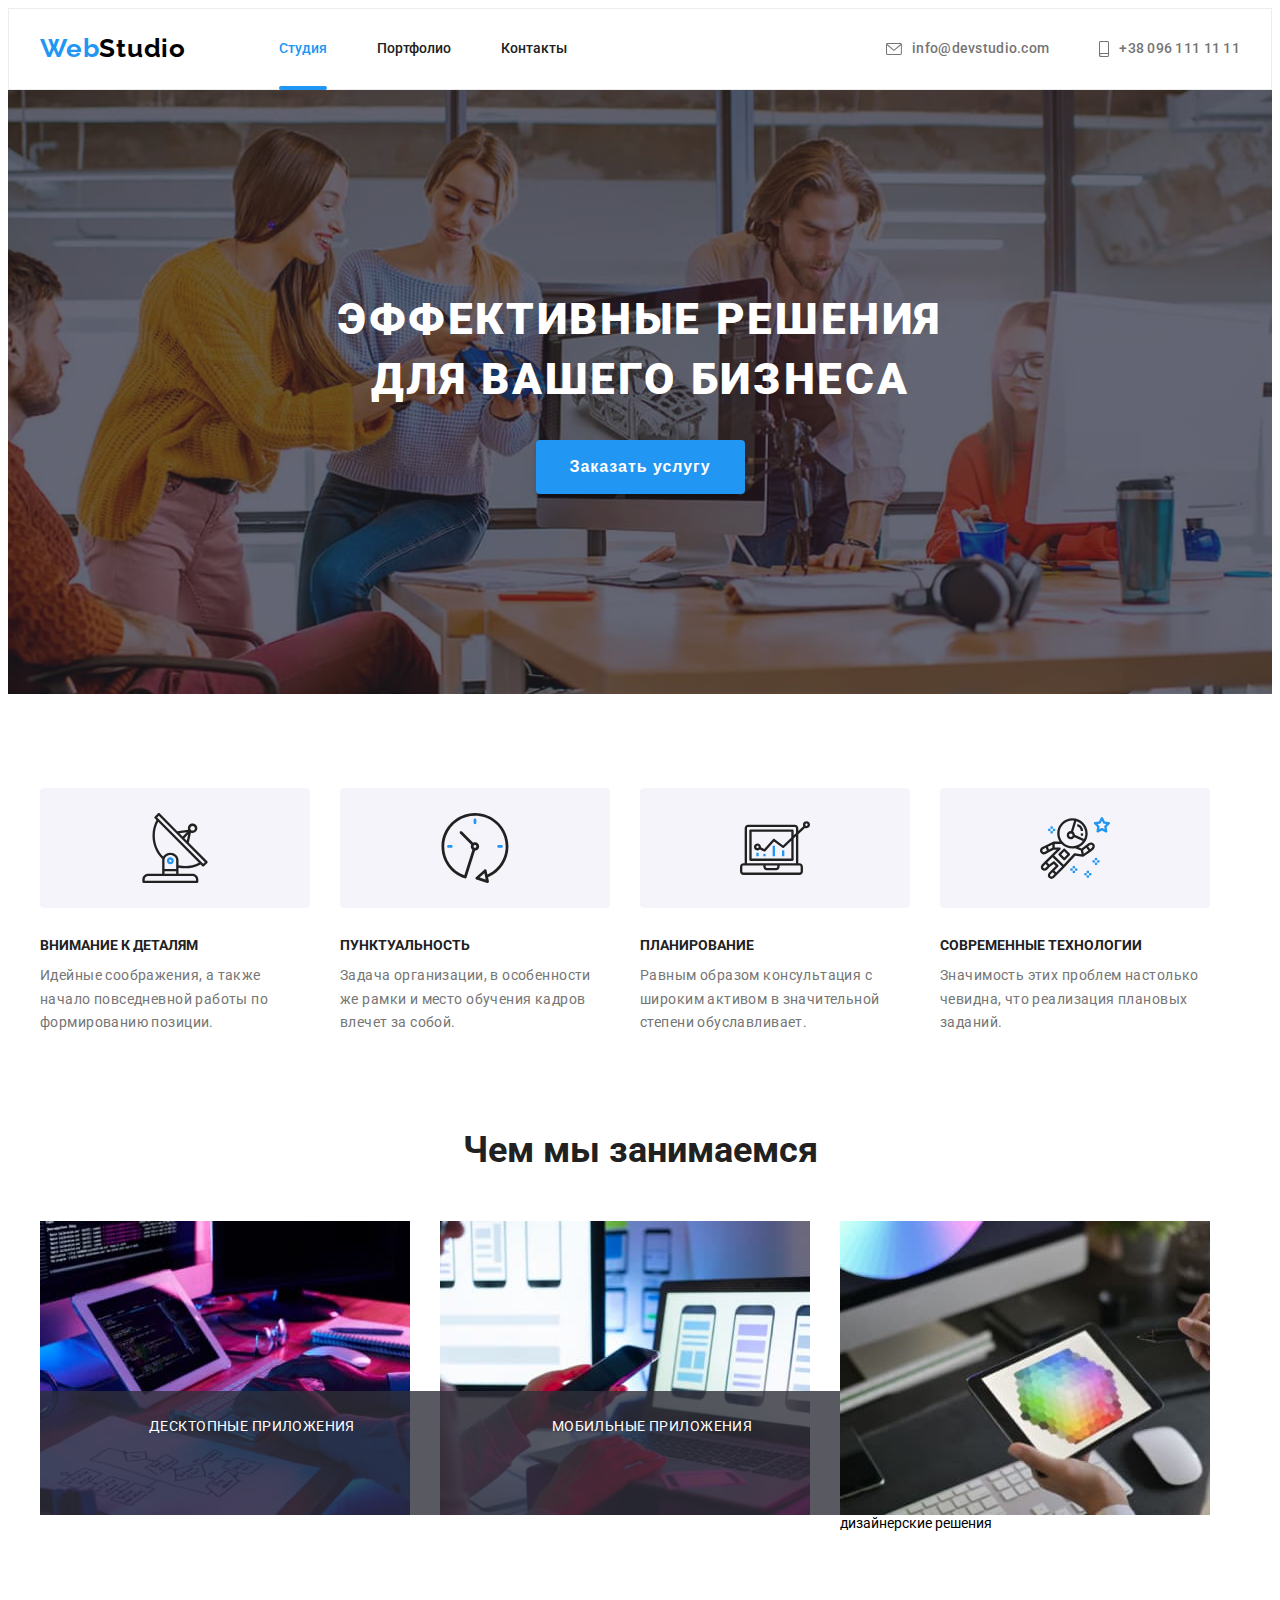
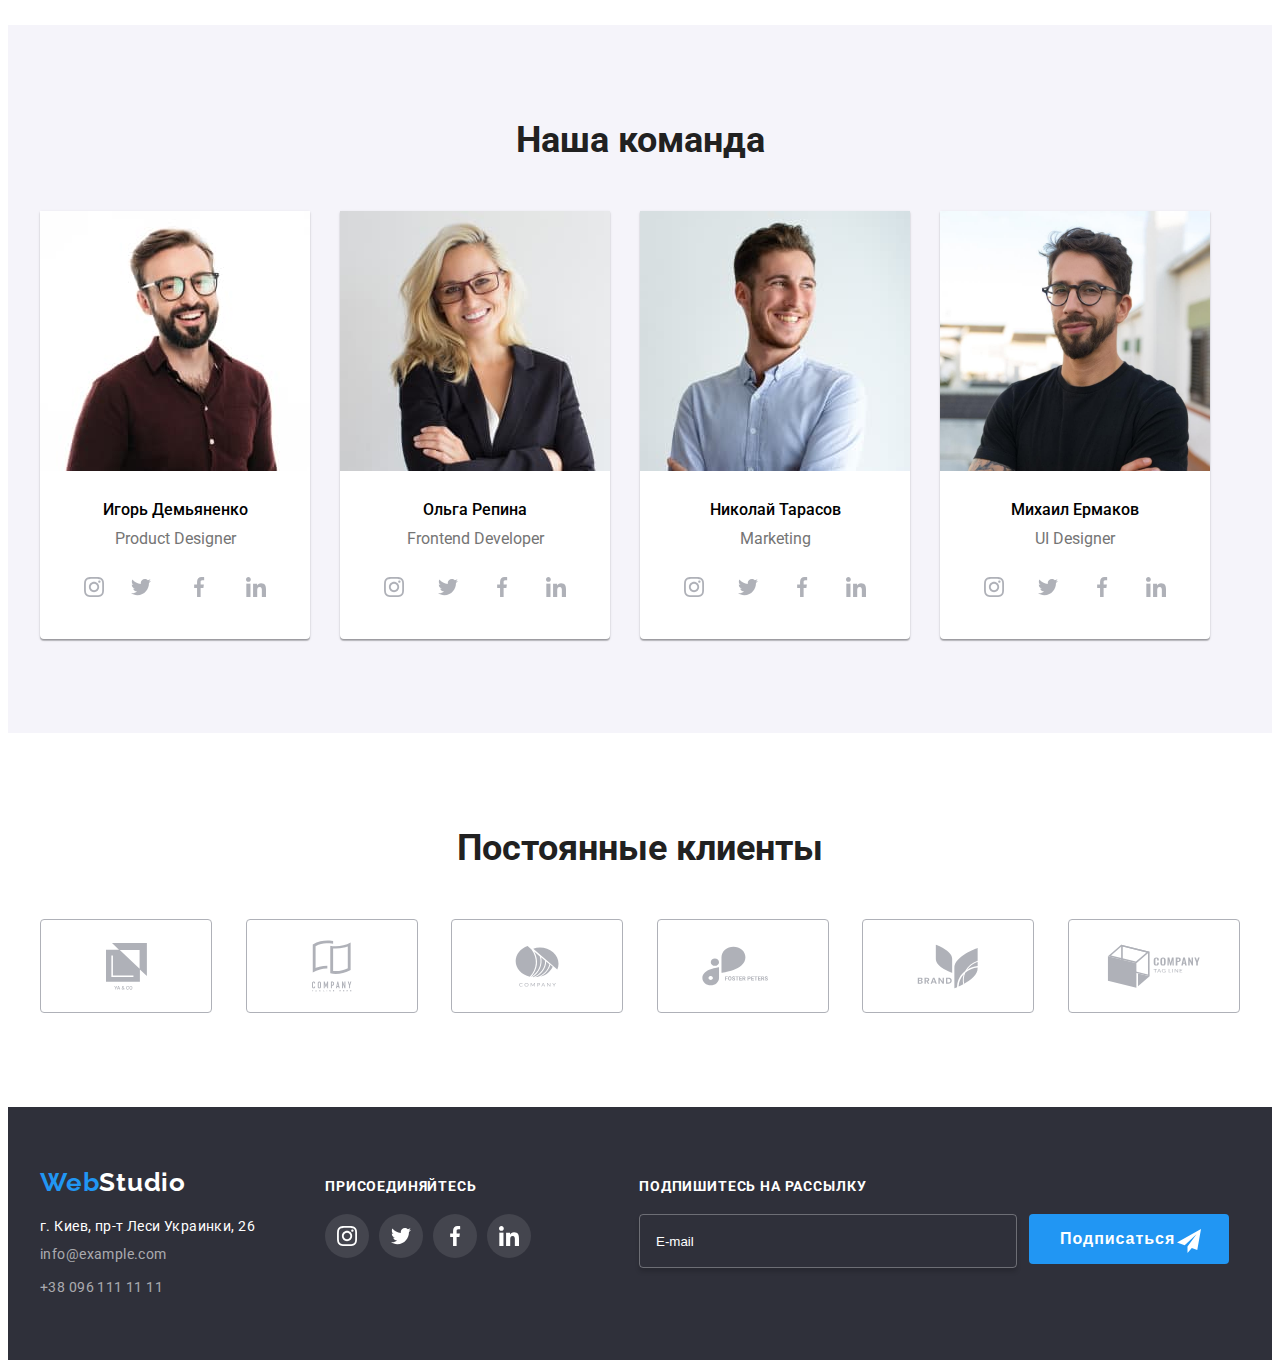
<file: index.html>
<!DOCTYPE html>
<html lang="ru">
  <head>
    <meta charset="UTF-8" />
    <meta http-equiv="X-UA-Compatible" content="IE=edge" />
    <meta name="viewport" content="width=device-width, initial-scale=1.0" />
    <title>Document</title>
    <link
      rel="stylesheet"
      href="https://cdnjs.cloudflare.com/ajax/libs/modern-normalize/1.1.0/modern-normalize.min.css"
      integrity="sha512-wpPYUAdjBVSE4KJnH1VR1HeZfpl1ub8YT/NKx4PuQ5NmX2tKuGu6U/JRp5y+Y8XG2tV+wKQpNHVUX03MfMFn9Q=="
      crossorigin="anonymous"
      referrerpolicy="no-referrer"
    />
    <link rel="preconnect" href="https://fonts.gstatic.com" />
    <link
      href="https://fonts.googleapis.com/css2?family=Raleway:wght@700&family=Roboto:wght@400;500;700;900&display=swap"
      rel="stylesheet"
    />
    <!-- <link rel="stylesheet" href="./css/styles.css" /> -->
    <link rel="stylesheet" href="./css/main.min.css"/>
  </head>
  <body>
    <header class="header">
      <div class="container header__container">
        <nav class="nav">
          <a href="./index.html" class="header__logo">
            Web<span class="header__logo--acent">Studio</span>
          </a>
          <ul class="nav__list">
            <li class="nav__item">
              <a href="./index.html" class="nav__link nav__link--current">Студия</a>
            </li>

            <li class="nav__item">
              <a href="./portfolio.html" class="nav__link"> Портфолио</a>
            </li>

            <li class="nav__item">
              <a href="" class="nav__link">Контакты</a>
            </li>
          </ul>
        </nav>
        <ul class="contacts__list">
          <li class="contacts__item">
            <a href="mailto:info@devstudio.com" lang="en" class="contacts__link"
              ><svg class="contacts__icon contacts__icon--mail" width="16" height="12">
                <use href="./images/sprite.svg#icon-envelope"></use>
              </svg>
              info@devstudio.com
            </a>
          </li>

          <li class="contacts__item">
            <a href="tel:+380961111111" class="contacts__link"
              ><svg class="contacts__icon contacts__icon--tel" width="10" height="16">
                <use href="./images/sprite.svg#icon-smartphone"></use>
              </svg>
              +38 096 111 11 11
            </a>
          </li>
        </ul>
      </div>
    </header>
    <main>
      <section class="hero">
        <div class="container">
          <h1 class="hero__title">Эффективные решения для вашего бизнеса</h1>
          <button type="button" class="hero__btn" data-modal-open>Заказать услугу</button>
        </div>
      </section>
      <section class="section">
        <div class="container">
          <h2 class="visually-hidden">Преимущества компании</h2>

          <ul class="advantages__list">
            <li class="advantages__item">
              <div class="advantages__thumb">
                <svg class="advantages__icon">
                  <use href="./images/sprite.svg#icon-antenna"></use>
                </svg>
              </div>
              <h3 class="advantages__subtitle">Внимание к деталям</h3>
              <p class="advantages__descr">
                Идейные соображения, а также начало повседневной работы по
                формированию позиции.
              </p>
            </li>
            <li class="advantages__item">
              <div class="advantages__thumb">
                <svg class="advantages__icon">
                  <use href="./images/sprite.svg#icon-clock"></use>
                </svg>
              </div>
              <h3 class="advantages__subtitle">Пунктуальность</h3>
              <p class="advantages__descr">
                Задача организации, в особенности же рамки и место обучения
                кадров влечет за собой.
              </p>
            </li>
            <li class="advantages__item">
              <div class="advantages__thumb">
                <svg class="advantages__icon">
                  <use href="./images/sprite.svg#icon-diagram"></use>
                </svg>
              </div>
              <h3 class="advantages__subtitle">Планирование</h3>
              <p class="advantages__descr">
                Равным образом консультация с широким активом в значительной
                степени обуславливает.
              </p>
            </li>
            <li class="advantages__item">
              <div class="advantages__thumb">
                <svg class="advantages__icon">
                  <use href="./images/sprite.svg#icon-astronaut"></use>
                </svg>
              </div>
              <h3 class="advantages__subtitle">Современные технологии</h3>
              <p class="advantages__descr">
                Значимость этих проблем настолько чевидна, что реализация
                плановых заданий.
              </p>
            </li>
          </ul>
        </div>
      </section>
      <section class="activity">
        <div class="container">
          <h2 class="title">Чем мы занимаемся</h2>
          <ul class="activity__list">
            <li class="activity__item">
              <div class="activity__thumb">
                <img
                  src="./images/img.jpg"
                  width="370"
                  height="294"
                  alt="image"
                />
                <p class="activity__decsr">Десктопные Приложения</p>
              </div>
            </li>
            <li class="activity__item">
              <div class="activity__thumb">
                <img
                  src="./images/img2.jpg"
                  width="370"
                  height="294"
                  alt="image"
                />
                <p class="activity__decsr">Мобильные Приложения</p>
              </div>
            </li>
            <li class="activity__item">
              <div class="activity__thumb">
                <img
                  src="./images/img3.jpg"
                  width="370"
                  height="294"
                  alt="image"
                />
                <p class="activity-descr">дизайнерские решения</p>
              </div>
            </li>
          </ul>
        </div>
      </section>
      <section class="about section">
        <div class="container">
          <h2 class="title">Наша команда</h2>
          <ul class="about__list">
            <li class="about__item">
              <img
                src="./images/product-designer.jpg"
                width="270"
                height="260"
                alt="Сотрудник компании"
              />
              <div class="about__thumb">
                <h3 class="about__subtitle">Игорь Демьяненко</h3>
                <p lang="en" class="about__descr">Product Designer</p>
                <ul class="social">
                  <li>
                    <a href="" class="social__link">
                      <svg class="social__pic">
                        <use href="./images/sprite.svg#icon-instagram"></use>
                      </svg>
                    </a>
                  </li>
                  <li class="social__item">
                    <a href="" class="social__link"
                      ><svg class="social__pic">
                        <use href="./images/sprite.svg#icon-twitter"></use></svg
                    ></a>
                  </li>
                  <li class="social__item">
                    <a href="" class="social__link"
                      ><svg class="social__pic">
                        <use
                          href="./images/sprite.svg#icon-facebook"
                        ></use></svg
                    ></a>
                  </li>
                  <li class="social__item">
                    <a href="" class="social__link"
                      ><svg class="social__pic">
                        <use
                          href="./images/sprite.svg#icon-linkedin"
                        ></use></svg
                    ></a>
                  </li>
                </ul>
              </div>
            </li>
            <li class="about__item">
              <img
                src="./images/frontend-developer.jpg"
                width="270"
                height="260"
                alt="Сотрудник компании"
              />
              <div class="about__thumb">
                <h3 class="about__subtitle">Ольга Репина</h3>
                <p lang="en" class="about__descr">Frontend Developer</p>
                <ul class="social">
                  <li>
                    <a href="" class="social__link">
                      <svg class="social__pic">
                        <use href="./images/sprite.svg#icon-instagram"></use>
                      </svg>
                    </a>
                  </li>
                  <li>
                    <a href="" class="social__link">
                      <svg class="social__pic">
                        <use href="./images/sprite.svg#icon-twitter"></use>
                      </svg>
                    </a>
                  </li>
                  <li>
                    <a href="" class="social__link"
                      ><svg class="social__pic">
                        <use
                          href="./images/sprite.svg#icon-facebook"
                        ></use></svg
                    ></a>
                  </li>
                  <li>
                    <a href="" class="social__link"
                      ><svg class="social__pic">
                        <use
                          href="./images/sprite.svg#icon-linkedin"
                        ></use></svg
                    ></a>
                  </li>
                </ul>
              </div>
            </li>
            <li class="about__item">
              <img
                src="./images/marketing.jpg"
                width="270"
                height="260"
                alt="Сотрудник компании"
              />
              <div class="about__thumb">
                <h3 class="about__subtitle">Николай Тарасов</h3>
                <p lang="en" class="about__descr">Marketing</p>
                <ul class="social">
                  <li>
                    <a href="" class="social__link">
                      <svg class="social__pic">
                        <use href="./images/sprite.svg#icon-instagram"></use>
                      </svg>
                    </a>
                  </li>
                  <li>
                    <a href="" class="social__link"
                      ><svg class="social__pic">
                        <use href="./images/sprite.svg#icon-twitter"></use></svg
                    ></a>
                  </li>
                  <li>
                    <a href="" class="social__link"
                      ><svg class="social__pic">
                        <use
                          href="./images/sprite.svg#icon-facebook"
                        ></use></svg
                    ></a>
                  </li>
                  <li>
                    <a href="" class="social__link"
                      ><svg class="social__pic">
                        <use
                          href="./images/sprite.svg#icon-linkedin"
                        ></use></svg
                    ></a>
                  </li>
                </ul>
              </div>
            </li>
            <li class="about__item">
              <img
                src="./images/ui-designer.jpg"
                width="270"
                height="260"
                alt="Сотрудник компании"
              />
              <div class="about__thumb">
                <h3 class="about__subtitle">Михаил Ермаков</h3>
                <p lang="en" class="about__descr">UI Designer</p>
                <ul class="social">
                  <li>
                    <a href="" class="social__link">
                      <svg class="social__pic">
                        <use href="./images/sprite.svg#icon-instagram"></use>
                      </svg>
                    </a>
                  </li>
                  <li>
                    <a href="" class="social__link"
                      ><svg class="social__pic">
                        <use href="./images/sprite.svg#icon-twitter"></use></svg
                    ></a>
                  </li>
                  <li>
                    <a href="" class="social__link"
                      ><svg class="social__pic">
                        <use
                          href="./images/sprite.svg#icon-facebook"
                        ></use></svg
                    ></a>
                  </li>
                  <li class="social-logo">
                    <a href="" class="social__link"
                      ><svg class="social__pic">
                        <use
                          href="./images/sprite.svg#icon-linkedin"
                        ></use></svg
                    ></a>
                  </li>
                </ul>
              </div>
            </li>
          </ul>
        </div>
      </section>
      <section class="section">
        <div class="container">
          <h2 class="title">Постоянные клиенты</h2>
          <ul class="clients__list">
            <li>
              <a href="" class="clients__link">
                <svg  width="41" height="47">
                  <use href="./images/sprite.svg#icon-ya-co"></use>
                </svg>
              </a>
            </li>
            <li>
              <a href="" class="clients__link">
                <svg  width="40" height="52">
                  <use href="./images/sprite.svg#icon-tagline-here"></use>
                </svg>
              </a>
            </li>
            <li>
              <a href="" class="clients__link">
                <svg  width="44" height="42">
                  <use href="./images/sprite.svg#icon-egg-company"></use>
                </svg>
              </a>
            </li>
            <li >
              <a href="" class="clients__link">
                <svg  width="84" height="40">
                  <use href="./images/sprite.svg#icon-foster-petters"></use>
                </svg>
              </a>
            </li>
            <li >
              <a href="" class="clients__link">
                <svg  width="62" height="45">
                  <use href="./images/sprite.svg#icon-brand"></use>
                </svg>
              </a>
            </li>
            <li >
              <a href="" class="clients__link">
                <svg  width="94" height="44">
                  <use href="./images/sprite.svg#icon-company-tag"></use>
                </svg>
              </a>
            </li>
          </ul>
        </div>
      </section>
    </main>
    <footer class="footer">
      <div class="container footer__box">
        <div class="address">
          <a href="./index.html" class="footer__logo">
            Web<span class="footer__logo--accent">Studio</span>
          </a>
          <address class="address__contacts">
            <ul class="address__list">
              <li class="address__item">
                <a
                  href="https://goo.gl/maps/V8eKWjHugV43ovE69 "
                  rel="noopener noreferrer"
                  target="_blank"
                  class="address__link"
                >
                  г. Киев, пр-т Леси Украинки, 26</a
                >
              </li>
              <li class="address__item">
                <a href="mailto:info@example.com" lang="en" class="address__link address__link--contacts">
                  info@example.com
                </a>
              </li>
              <li class="address__item">
                <a href="tel:+380961111111" class="address__link address__link--contacts">
                  +38 096 111 11 11
                </a>
              </li>
            </ul>
          </address>
        </div>

        <div class="social__box">
          <h2 class="social__title">Присоединяйтесь</h2>
          <ul class="social__list">
            <li class="social__item">
              <a href="" class="social__link--footer">
                <svg class="social__pic">
                  <use href="./images/sprite.svg#icon-instagram"></use>
                </svg>
              </a>
            </li>
            <li class="social__item">
              <a href="" class="social__link--footer">
                <svg class="social__pic">
                  <use href="./images/sprite.svg#icon-twitter"></use>
                </svg>
              </a>
            </li>
            <li class="social__item">
              <a href="" class="social__link--footer">
                <svg class="social__pic">
                  <use href="./images/sprite.svg#icon-facebook"></use>
                </svg>
              </a>
            </li>
            <li class="social__item">
              <a href="" class="social__link--footer">
                <svg class="social__pic">
                  <use href="./images/sprite.svg#icon-linkedin"></use>
                </svg>
              </a>
            </li>
          </ul>
        </div>
        <div>
          <form action="#" class="subscribe">
            <h2 class="subscribe__title">Подпишитесь на рассылку</h2>
            <div class="subscribe__box">
              <label for="sub" class="subscribe__window">
                <input type="text" class="subscribe__window--input" id="sub" name="email" placeholder="E-mail">
              </label>
              <button class="footer-form-btn" type="submit">Подписаться
                <svg class="footer-form-icon" width="24" height="24">
                  <use href="./images/sprite.svg#icon-icon-send"></use>
                </svg>
              </button>
            </div>
          </form>
        </div>
      </div>
    </footer>

    <div class="backdrop is-hidden" data-modal>
      <div class="modal">
        <button type="button" class="close-btn" data-modal-close>
          <svg width="11" height="11">
            <use href="./images/sprite.svg#icon-Vector"></use>
          </svg>
        </button>
        <form action="#" class="modal-form">
          <p class="modal-form-head">Оставьте свои данные, мы вам перезвоним</p>
          <label for="name" class="modal-form-field">
            Имя
            <span class="modal-form-input-wrapper">
              <input type="text" id="name" class="modal-form-input" name='user-name' pattern="[a-zA-Zа-яёА-ЯЁ]+" minlength="2" required>
              <svg class="modal-form-icon">
                <use href="./images/sprite.svg#icon-person"></use>
              </svg>
            </span>
          </label>
          <label for="phone" class="modal-form-field">
            Телефон
            <span class="modal-form-input-wrapper">
              <input type="tel" class="modal-form-input" id="phone" name="user-phone" pattern="[0-9]{3}-[0-9]{3}-[0-9]{2}-[0-9]{2}" title="096-000-00-00" required>
              <svg class="modal-form-icon">
                <use href="./images/sprite.svg#icon-phone"></use>
              </svg>
            </span>
          </label>
          <label for="mail" class="modal-form-field">
            Почта
            <span class="modal-form-input-wrapper">
              <input type="email"  id="mail" class="modal-form-input">
              <svg class="modal-form-icon">
                <use href="./images/sprite.svg#icon-message"></use>
              </svg>
            </span>
          </label>
          <label for="comments" class="modal-form-comments">
            Комментарий
            <textarea name="user-message" id="comments" class="modal-form-message" placeholder="Введите текст"></textarea>
          </label>
          

          <label for="checkbox" class="checkbox">
            <input type="checkbox" id="checkbox" class="checkbox-active visually-hidden">
            <span class="checkbox-modal"></span>
            Соглашаюсь с рассылкой и принимаю&#8201;<a href="#" class="checkbox-link">Условия договора</a>
          </label>
          <button type="submit" class="submit-form-btn">
            Отправить
          </button>
        </form>
      </div>
    </div>
    
    <script src="./js/modal.js"></script>
    
  </body>
</html>
</file>
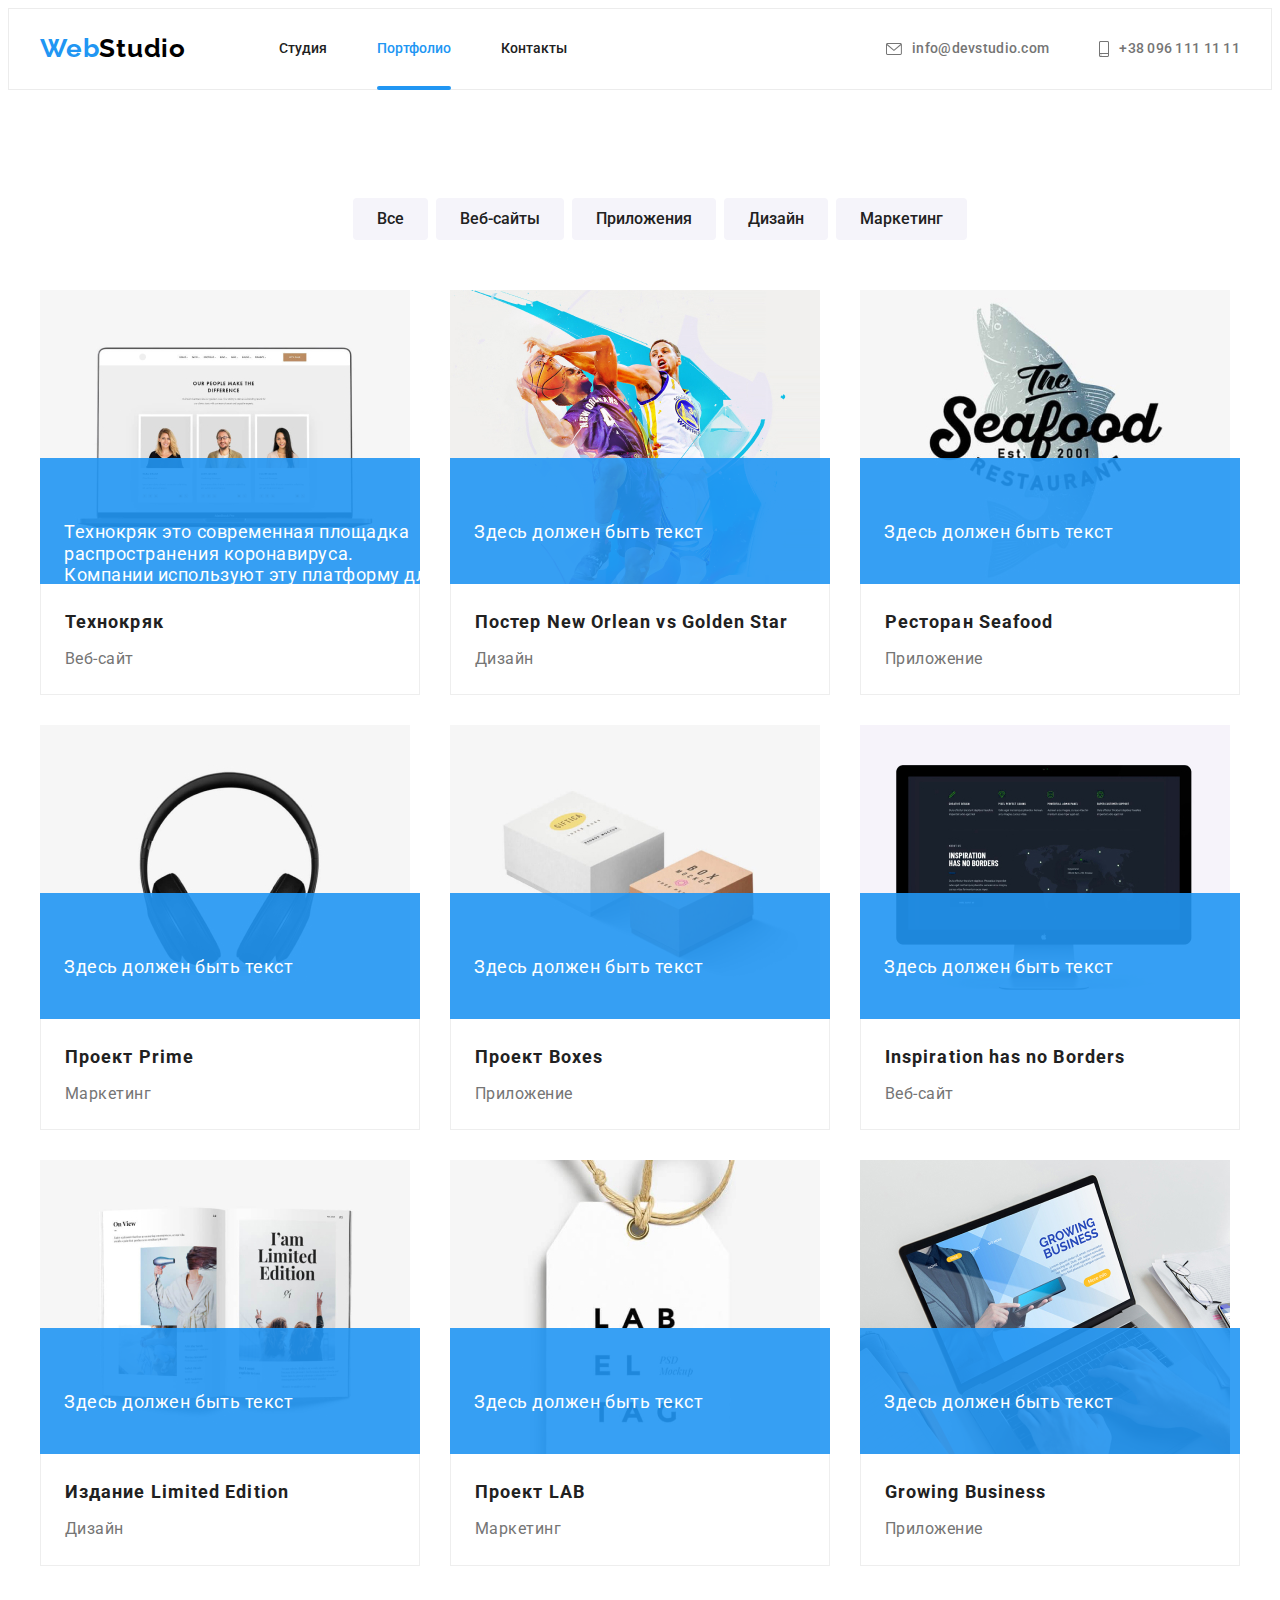
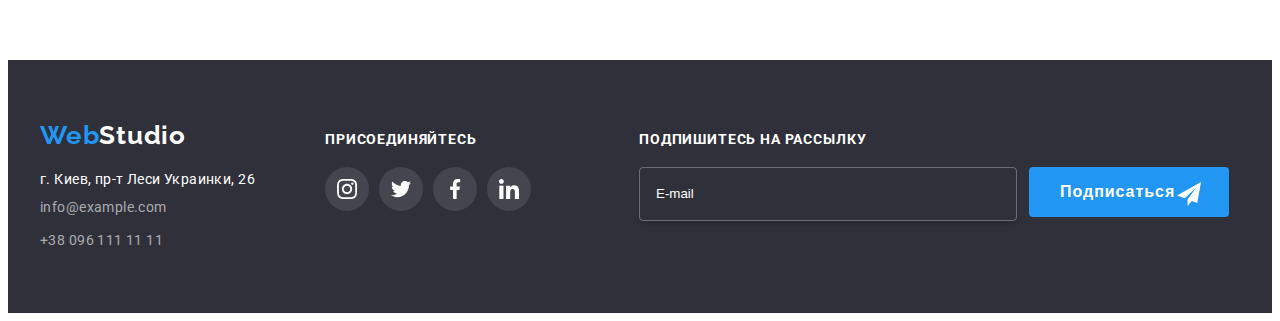
<file: portfolio.html>
<!DOCTYPE html>
<html lang="ru">
  <head>
    <meta charset="UTF-8" />
    <meta http-equiv="X-UA-Compatible" content="IE=edge" />
    <meta name="viewport" content="width=device-width, initial-scale=1.0" />
    <title>Document</title>
    <link
      rel="stylesheet"
      href="https://cdnjs.cloudflare.com/ajax/libs/modern-normalize/1.1.0/modern-normalize.min.css"
      integrity="sha512-wpPYUAdjBVSE4KJnH1VR1HeZfpl1ub8YT/NKx4PuQ5NmX2tKuGu6U/JRp5y+Y8XG2tV+wKQpNHVUX03MfMFn9Q=="
      crossorigin="anonymous"
      referrerpolicy="no-referrer"
    />
    <link rel="preconnect" href="https://fonts.gstatic.com" />
    <link
      href="https://fonts.googleapis.com/css2?family=Raleway:wght@700&family=Roboto:wght@400;500;700;900&display=swap"
      rel="stylesheet"
    />
    <link rel="stylesheet" href="./css/main.min.css" />
  </head>
  <body>
    <header class="header">
      <div class="container header__container">
        <nav class="nav">
          <a href="./index.html" class="header__logo">
            Web<span class="header__logo--acent">Studio</span>
          </a>
          <ul class="nav__list">
            <li class="nav__item">
              <a href="./index.html" class="nav__link ">Студия</a>
            </li>
    
            <li class="nav__item">
              <a href="./portfolio.html" class="nav__link nav__link--current"> Портфолио</a>
            </li>
    
            <li class="nav__item">
              <a href="" class="nav__link">Контакты</a>
            </li>
          </ul>
        </nav>
        <ul class="contacts__list">
          <li class="contacts__item">
            <a href="mailto:info@devstudio.com" lang="en" class="contacts__link"><svg
                class="contacts__icon contacts__icon--mail" width="16" height="12">
                <use href="./images/sprite.svg#icon-envelope"></use>
              </svg>
              info@devstudio.com
            </a>
          </li>
    
          <li class="contacts__item">
            <a href="tel:+380961111111" class="contacts__link"><svg class="contacts__icon contacts__icon--tel" width="10"
                height="16">
                <use href="./images/sprite.svg#icon-smartphone"></use>
              </svg>
              +38 096 111 11 11
            </a>
          </li>
        </ul>
      </div>
    </header>

    <main>
      <section class="section">
        <div class="container">
          <h1 class="visually-hidden">Портфолио</h1>
          <ul class="sort__list">
            <li class="sort__item">
              <button class="sort__button" type="button">Все</button>
            </li>
            <li class="sort__item">
              <button class="sort__button" type="button">Веб-сайты</button>
            </li>
            <li class="sort__item">
              <button class="sort__button" type="button">Приложения</button>
            </li>
            <li class="sort__item">
              <button class="sort__button" type="button">Дизайн</button>
            </li>
            <li class="sort__item">
              <button class="sort__button" type="button">Маркетинг</button>
            </li>
          </ul>
          <h2 class="visually-hidden">Примеры работ</h2>
          <ul class="example__list">
            <li class="example__item">
              <a href="" class="example__link">
                <div class="example__wrapper">
                  <img src="./images/technocrack.jpg" width="370" height="294" alt="Пример проекта" />
                  <p class="example__text">
                    Технокряк это современная площадка распространения
                    коронавируса. Компании используют эту платформу для
                    цифрового шпионажа и атак на защищённые сервера конкурентов.
                  </p>
                </div>
                <div class="example__box">
                  <h3 class="example__title">Технокряк</h3>
                  <p class="example__descr">Веб-сайт</p>
                </div>
              </a>
            </li>
            <li class="example__item">
              <a href="" class="example__link">
                <div class="example__wrapper">
                  <img src="./images/poster.jpg" width="370" height="294" alt="Пример проекта" />
                  <p class="example__text">Здесь должен быть текст</p>
                </div>
                <div class="example__box">
                  <h3 class="example__title">
                    Постер<span lang="en"> New Orlean vs Golden Star</span>
                  </h3>
                  <p class="example__descr">Дизайн</p>
                </div>
              </a>
            </li>
            <li class="example__item">
              <a href="" class="example__link">
                <div class="example__wrapper">
                  <img src="./images/restaurant.jpg" width="370" height="294" alt="Пример проекта" />
                  <p class="example__text">Здесь должен быть текст</p>
                </div>
                <div class="example__box">
                  <h3 class="example__title">
                    Ресторан <span lang="en">Seafood</span>
                  </h3>
                  <p class="example__descr">Приложение</p>
                </div>
              </a>
            </li>
            <li class="example__item">
              <a href="" class="example__link">
                <div class="example__wrapper">
                  <img src="./images/pr-headphone.jpg" width="370" height="294" alt="Пример проекта" />
                  <p class="example__text">Здесь должен быть текст</p>
                </div>
                <div class="example__box">
                  <h3 class="example__title">
                    Проект <span lang="en">Prime </span>
                  </h3>
                  <p class="example__descr">Маркетинг</p>
                </div>
              </a>
            </li>
            <li class="example__item">
              <a href="" class="example__link">
                <div class="example__wrapper">
                  <img src="./images/pr-boxes.jpg" width="370" height="294" alt="Пример проекта" />
                  <p class="example__text">Здесь должен быть текст</p>
                </div>
                <div class="example__box">
                  <h3 class="example__title">
                    Проект <span lang="en">Boxes </span>
                  </h3>
                  <p class="example__descr">Приложение</p>
                </div>
              </a>
            </li>
            <li class="example__item">
              <a href="" class="example__link">
                <div class="example__wrapper">
                  <img src="./images/no-borders.jpg" width="370" height="294" alt="Пример проекта" />
                  <p class="example__text">Здесь должен быть текст</p>
                </div>
                <div class="example__box">
                  <h3 class="example__title">Inspiration has no Borders</h3>
                  <p class="example__descr">Веб-сайт</p>
                </div>
              </a>
            </li>
            <li class="example__item">
              <a href="" class="example__link">
                <div class="example__wrapper">
                  <img src="./images/books-limited.jpg" width="370" height="294" alt="Пример проекта" />
                  <p class="example__text">Здесь должен быть текст</p>
                </div>
                <div class="example__box">
                  <h3 class="example__title">
                    Издание <span lang="en">Limited Edition</span>
                  </h3>
                  <p class="example__descr">Дизайн</p>
                </div>
              </a>
            </li>
            <li class="example__item">
              <a href="" class="example__link">
                <div class="example__wrapper">
                  <img src="./images/pr-lab.jpg" width="370" height="294" alt="Пример проекта" />
                  <p class="example__text">Здесь должен быть текст</p>
                </div>
                <div class="example__box">
                  <h3 class="example__title">
                    Проект <span lang="en">LAB</span>
                  </h3>
                  <p class="example__descr">Маркетинг</p>
                </div>
              </a>
            </li>
            <li class="example__item">
              <a href="" class="example__link">
                <div class="example__wrapper">
                  <img src="./images/grow-buss.jpg" width="370" height="294" alt="Пример проекта" />
                  <p class="example__text">Здесь должен быть текст</p>
                </div>
                <div class="example__box">
                  <h3 class="example__title">Growing Business</h3>
                  <p class="example__descr">Приложение</p>
                </div>
              </a>
            </li>
          </ul>
        </div>
      </section>
    </main>
    <footer class="footer">
      <div class="container footer__box">
        <div class="address">
          <a href="./index.html" class="footer__logo">
            Web<span class="footer__logo--accent">Studio</span>
          </a>
          <address class="address__contacts">
            <ul class="address__list">
              <li class="address__item">
                <a href="https://goo.gl/maps/V8eKWjHugV43ovE69 " rel="noopener noreferrer" target="_blank"
                  class="address__link">
                  г. Киев, пр-т Леси Украинки, 26</a>
              </li>
              <li class="address__item">
                <a href="mailto:info@example.com" lang="en" class="address__link address__link--contacts">
                  info@example.com
                </a>
              </li>
              <li class="address__item">
                <a href="tel:+380961111111" class="address__link address__link--contacts">
                  +38 096 111 11 11
                </a>
              </li>
            </ul>
          </address>
        </div>
    
        <div class="social__box">
          <h2 class="social__title">Присоединяйтесь</h2>
          <ul class="social__list">
            <li class="social__item">
              <a href="" class="social__link--footer">
                <svg class="social__pic">
                  <use href="./images/sprite.svg#icon-instagram"></use>
                </svg>
              </a>
            </li>
            <li class="social__item">
              <a href="" class="social__link--footer">
                <svg class="social__pic">
                  <use href="./images/sprite.svg#icon-twitter"></use>
                </svg>
              </a>
            </li>
            <li class="social__item">
              <a href="" class="social__link--footer">
                <svg class="social__pic">
                  <use href="./images/sprite.svg#icon-facebook"></use>
                </svg>
              </a>
            </li>
            <li class="social__item">
              <a href="" class="social__link--footer">
                <svg class="social__pic">
                  <use href="./images/sprite.svg#icon-linkedin"></use>
                </svg>
              </a>
            </li>
          </ul>
        </div>
        <div>
          <form action="#" class="subscribe">
            <h2 class="subscribe__title">Подпишитесь на рассылку</h2>
            <div class="subscribe__box">
              <label for="sub" class="subscribe__window">
                <input type="text" class="subscribe__window--input" id="sub" name="email" placeholder="E-mail">
              </label>
              <button class="footer-form-btn" type="submit">Подписаться
                <svg class="footer-form-icon" width="24" height="24">
                  <use href="./images/sprite.svg#icon-icon-send"></use>
                </svg>
              </button>
            </div>
          </form>
        </div>
      </div>
    </footer>
  </body>
</html>
</file>
<file: css/styles.css>
:root {
  --primary-font: "Roboto", sans-serif;
  --secondary-font: "Raleway", sans-serif;
  --primary-font-color: #757575;
  --secondary-font-color: #212121;
  --logo-accent-color: #2196f3;
  --logo-second-color: #000000;
  --logo-footer-color: #ffffff;
  --link-hover-focus: #2196f3;
  --box-shadow: 0px 1px 3px rgba(0, 0, 0, 0.12), 0px 1px 1px rgba(0, 0, 0, 0.14),
    0px 2px 1px rgba(0, 0, 0, 0.2);
  --btn-shadow: 0px 4px 4px rgba(0, 0, 0, 0.15);
  --portfolio-box-shadow: 0px 1px 1px rgba(0, 0, 0, 0.12),
    0px 4px 4px rgba(0, 0, 0, 0.06), 1px 4px 6px rgba(0, 0, 0, 0.16);
  --hover-focus-color: #ffffff;
  --hover-focus-background: #2196f3;
  --social-color: #afb1b8;
  --sort-button-shadow: 0px 3px 1px rgba(0, 0, 0, 0.1),
    0px 1px 2px rgba(0, 0, 0, 0.08), 0px 2px 2px rgba(0, 0, 0, 0.12);
  --primary-white: #ffffff;
  --placeholder-color: rgba(255, 255, 255, 0, 6);
  --modal-form-placeholder-color: rgba(117, 117, 117, 0, 5);
}
h1,
h2,
h3,
h4,
h5,
p {
  margin-top: 0;
  margin-bottom: 0;
}
ul,
ol {
  margin-top: 0;
  margin-bottom: 0;
  padding-left: 0;
}
img {
  display: block;
}
body {
  font-family: var(--primary-font);
  font-weight: 400;
  font-size: 14px;
}
.container {
  width: 1200px;
  margin: auto;
  padding-left: 15px;
  padding-right: 15px;
}
.section {
  padding-top: 94px;
  padding-bottom: 94px;
}
/*------------HEAD------------*/
.header {
  padding-top: 24px;
  padding-bottom: 25px;
  border: 1px solid #ececec;
}

.header-container {
  display: flex;
  align-items: center;
}
.header-nav {
  display: flex;
  align-items: center;
}

.logo-header {
  font-family: var(--secondary-font);
  font-weight: 700;
  font-size: 26px;
  line-height: 1.2;
  letter-spacing: 0.03em;
  color: var(--logo-second-color);
  text-decoration: none;
  margin-right: 93px;
  margin-left: 0;
}

.logo-part {
  color: var(--logo-accent-color);
}
.list {
  list-style: none;
}
.nav-list {
  display: flex;
  align-items: center;
}
.menu-link-list {
  position: relative;
}
.menu-link-list:not(:last-child) {
  margin-right: 50px;
}
.menu-link {
  color: var(--secondary-font-color);
  font-weight: 500;
  line-height: 1.14;
  transition: color 250ms cubic-bezier(0.4, 0, 0.2, 1);
}
.link {
  text-decoration: none;
}
.link.current {
  color: var(--link-hover-focus);
}
.link.current::after {
  position: absolute;
  left: 0;
  bottom: -33px;
  display: block;
  content: "";
  width: 100%;
  height: 4px;
  border-radius: 2px;
  background-color: var(--link-hover-focus);
}
.menu-link-list .link:focus,
.menu-link-list .link:hover {
  color: var(--link-hover-focus);
}
.contacts {
  list-style: none;
  display: flex;
  align-items: center;
  margin-left: auto;
}
.header-contacts:not(:first-child) {
  margin-left: 50px;
}
.mail-tel {
  display: flex;
  text-decoration: none;
  color: var(--primary-font-color);
  font-weight: 500;
  line-height: 1.14;
  letter-spacing: 0.02em;
  align-items: center;
  transition: color 250ms cubic-bezier(0.4, 0, 0.2, 1),
    fill 250ms cubic-bezier(0.4, 0, 0.2, 1);
}
.mail-tel-pic {
  fill: currentColor;
  margin-right: 10px;
  align-items: center;
}

.mail-tel:focus,
.mail-tel:hover {
  color: var(--link-hover-focus);
  fill: var(--primary-accent-color);
}

/*----------HEAD----------*/

/*=============HERO==============*/

.hero {
  background-color: #2f303a;
  background-image: linear-gradient(
      rgba(47, 48, 58, 0.4),
      rgba(47, 48, 58, 0.4)
    ),
    url("../images/backgrond.jpg");
  background-size: cover;
  background-position: center;
  text-align: center;
  padding-top: 200px;
  padding-bottom: 200px;
  max-width: 1600px;
  margin-left: auto;
  margin-right: auto;
}
.hero-main-sec {
  font-size: 44px;
  font-weight: 900;
  color: var(--primary-white);
  line-height: 1.36;
  letter-spacing: 0.06em;
  text-transform: uppercase;
  width: 696px;
  margin-right: auto;
  margin-left: auto;
}
.modal-btn {
  background-color: var(--hover-focus-background);
  color: var(--primary-white);
  font-family: var(--primary-font);
  font-size: 16px;
  font-weight: 700;
  line-height: 1.88;
  cursor: pointer;
  margin-top: 30px;
  btn-shadow: var(--btn-shadow);
  border-radius: 4px;
  border-color: transparent;
  padding: 10px 32px;
}
.advantages {
}
.visually-hidden {
  position: absolute;
  width: 1px;
  height: 1px;
  margin: -1px;
  border: 0;
  padding: 0;

  white-space: nowrap;
  clip-path: inset(100%);
  clip: rect(0 0 0 0);
  overflow: hidden;
}
.advant-logos-list {
  display: flex;
  justify-content: space-between;
}

.advantage-logo {
  width: 100%;
  height: 120px;
  background-color: #f5f4fa;
  border-radius: 4px;
  display: flex;
  align-items: center;
  justify-content: center;
  margin-bottom: 30px;
}

.advantage-logo-pic {
  height: 70px;
  width: 70px;
}

.advant-list {
  list-style: none;
  display: flex;
}
.adv-list-part:not(:last-child) {
  margin-right: 30px;
}
.adv-list-part {
  width: 270px;
}
.adv-list-head {
  font-weight: 700;
  line-height: 1.14;
  color: #212121;
  font-size: 14px;
  text-transform: uppercase;
  margin-bottom: 10px;
}

.adv-list-inform {
  line-height: 1.7;
  color: var(--primary-font-color);
  letter-spacing: 0.03em;
}
.activity {
  padding-bottom: 94px;
}
.activity-head {
  font-weight: 700;
  color: var(--secondary-font-color);
  font-size: 36px;
  line-height: 1.17;
  text-align: center;
}
.act-example {
  display: flex;
  list-style: none;
  margin-top: 50px;
}
.act-example-inform:not(:last-child) {
  margin-right: 30px;
}
.activity-desc-wrapper {
  position: relative;
}
.activity-desc-text {
  position: absolute;
  bottom: 0;
  left: 0;
  width: 100%;
  height: 70px;
  background: rgba(47, 48, 58, 0.8);
  padding: 27px;
  color: var(--primary-white);
  font-size: 14px;
  line-height: 1.2;
  text-align: center;
  letter-spacing: 0.03em;
  text-transform: uppercase;
}
.about {
  background-color: #f5f4fa;
}
.about-head {
  font-weight: 700;
  color: var(--secondary-font-color);
  font-size: 36px;
  line-height: 1.17;
  text-align: center;
}
.about-list {
  list-style: none;
  display: flex;
  margin-top: 50px;
}
.about-list-info:not(:last-child) {
  margin-right: 30px;
}
.about-list-info {
  background: var(--primary-white);
  box-shadow: var(--box-shadow);
  border-radius: 0px 0px 4px 4px;
}
.about-list-name {
  font-weight: 500;
  font-size: 16px;
  line-height: 1.17;
}
.about-box {
  text-align: center;
  padding-top: 30px;
  padding-bottom: 30px;
  padding-left: 32px;
  padding-right: 32px;
}
.about-list-position {
  color: var(--primary-font-color);
  font-size: 16px;
  line-height: 1.17;
  margin-top: 10px;
}
.social {
  display: flex;
  /* padding-left: 32px;
  padding-right: 32px; */
  justify-content: space-between;
  margin-top: 16px;
}
.social-image {
  width: 20px;
  height: 20px;
}
.social-link {
  display: flex;
  align-items: center;
  justify-content: center;
  height: 44px;
  width: 44px;
  border-radius: 50%;
  fill: var(--social-color);
  transition: background-color 250ms cubic-bezier(0.4, 0, 0.2, 1),
    fill 250ms cubic-bezier(0.4, 0, 0.2, 1);
}
.social-logo {
}

.social-link:hover,
.social-link:focus {
  background-color: var(--link-hover-focus);
  fill: var(--hover-focus-color);
}
.clients-block {
}

.clients-title {
  text-align: center;
  margin-bottom: 50px;
  font-family: var(--primary-font);
  font-size: 36px;
  font-weight: 700;
  line-height: 1.17;
}

.clients-list {
  display: flex;
  justify-content: space-between;
}

.clients-item {
}

.client-link {
  display: flex;
  align-items: center;
  justify-content: center;
  width: 170px;
  height: 92px;
  border: 1px solid #afb1b8;
  transition: border-color 250ms cubic-bezier(0.4, 0, 0.2, 1),
    fill 250ms cubic-bezier(0.4, 0, 0.2, 1);

  border-radius: 4px;
  fill: var(--social-color);
}
.client-link:hover,
.client-link:focus {
  fill: var(--link-hover-focus);
  border-color: var(--link-hover-focus);
}

.client-logo {
}

/*=============HERO=============*/

/*=============FOOTER=============*/
.footer {
  background-color: #2f303a;
  padding-top: 60px;
  padding-bottom: 60px;
}
.footer-content {
  display: flex;
  align-items: baseline;
}
.footer-name {
  display: none;
}
.address {
  margin-right: 70px;
}
.footer-logo {
  font-family: var(--secondary-font);
  color: var(--logo-accent-color);
  font-size: 26px;
  font-weight: 700;
  line-height: 1.19;
  text-decoration: none;
}
.footer-logo-accent {
  color: var(--logo-footer-color);
}
.footer-contacts {
  font-style: normal;
  margin-top: 20px;
}
.footer-contact-list {
  list-style: none;
}
.footer-location {
  font-family: var(--primary-font);
  font-size: 14px;
  font-weight: 400;
  letter-spacing: 00.03em;
  color: var(--primary-white);
  text-decoration: none;
  transition: color 250ms cubic-bezier(0.4, 0, 0.2, 1);
}
.footer-inform:not(:last-child) {
  margin-bottom: 9px;
}
.footer-link {
  text-decoration: none;
  color: rgba(255, 255, 255, 0.6);
  line-height: 1.71;
  transition: color 250ms cubic-bezier(0.4, 0, 0.2, 1);
}
.footer-link:hover,
.footer-link:focus {
  color: var(--link-hover-focus);
}
.footer-location:hover,
.footer-location:focus {
  color: var(--link-hover-focus);
}
.footer-title-contacts {
  font-size: 14px;
  color: var(--primary-white);
  margin-bottom: 20px;
  line-height: 1.17;
  letter-spacing: 0.06em;
  text-transform: uppercase;
}
.footer-social {
  display: flex;
  align-items: center;
  /* margin-top: 20px; */
}
.footer-social-logo:not(:last-child) {
  margin-right: 10px;
}
.footer-social-logo {
}

.footer-social-link {
  display: flex;
  align-items: center;
  justify-content: center;
  width: 44px;
  height: 44px;
  background-color: rgba(255, 255, 255, 0.1);
  border-radius: 50%;
  fill: var(--logo-footer-color);
  transition: background-color 250ms cubic-bezier(0.4, 0, 0.2, 1),
    fill 250ms cubic-bezier(0.4, 0, 0.2, 1);
}

.footer-social-link:hover,
.footer-social-link:focus {
  background-color: var(--link-hover-focus);
  fill: var(--hover-focus-color);
}
.footer-social-pic {
  width: 20px;
  height: 20px;
}
.footer-social-list {
  margin-right: 93px;
}
.footer-modal-form {
  margin-left: 15px;
  display: block;
  font-family: var(--primary-font);
  font-size: 14px;
  font-weight: 700;
  letter-spacing: 0.06em;
  color: var(--primary-white);
}
.footer-form-head {
  font-size: 14px;
  margin-bottom: 20px;
  line-height: 1.17;
  text-transform: uppercase;
}
.footer-subscribe-form {
  position: relative;
  display: flex;
}
.footer-form-field {
  /* display: flex; */
  align-items: center;
  justify-content: center;
}
.footer-form-input::placeholder {
  color: var(--placeholder-color);
}
.footer-form-input:hover,
.footer-form-input:focus {
  border-color: var(--link-hover-focus);
}
.footer-form-input {
  height: 50px;
  width: 358px;
  background-color: transparent;

  border: 1px solid rgba(255, 255, 255, 0.3);
  box-shadow: (0px 4px 4px rgba(0, 0, 0, 0.15));
  border-radius: 4px;
  margin-right: 12px;
  padding-left: 16px;
  color: var(--primary-white);

  transition: border-color 250ms cubic-bezier(0.4, 0, 0.2, 1);
}
.footer-form-btn {
  display: flex;
  align-items: center;

  padding-left: 29px;
  height: 50px;
  width: 200px;
  color: var(--primary-white);
  font-weight: 700;
  font-size: 16px;
  letter-spacing: 0.06em;
  background-color: var(--logo-accent-color);
  box-shadow: var(--btn-shadow);
  border-radius: 4px;
  border-color: transparent;
  cursor: pointer;
}
.footer-form-icon {
  position: absolute;
  right: 28px;
  top: 50%;
  transform: translateY(-50%);
}

/* -----------------PORTFOLIO----------------- */
.sort {
  padding-top: 94px;
  padding-bottom: 94px;
}
.sort-list {
  list-style: none;
  display: flex;
  justify-content: center;
  margin-bottom: 50px;
}

.sort-item:not(:last-child) {
  margin-right: 8px;
}

.sort-button {
  font-family: inherit;
  font-size: 16px;
  background-color: #f5f4fa;
  color: #212121;
  font-weight: 500;
  line-height: 1.63;
  cursor: pointer;
  padding: 6px 22px;
  border-radius: 4px;
  border-color: transparent;
  text-align: center;
  transition: color 250ms cubic-bezier(0.4, 0, 0.2, 1),
    background-color 250ms cubic-bezier(0.4, 0, 0.2, 1),
    box-shadow 250ms cubic-bezier(0.4, 0, 0.2, 1);
}

.sort-button:hover,
.sort-button:focus {
  color: var(--hover-focus-color);
  background-color: var(--hover-focus-background);
  box-shadow: var(--sort-button-shadow);
}
.example {
  margin: 15px;
  flex-basis: calc(100% / 3 - 30px);
}
.example-link {
  display: block;
  color: var(--secondary-font-color);
  transition: box-shadow 250ms cubic-bezier(0.4, 0, 0.2, 1);
}

.example-link:hover,
.example-link:focus {
  box-shadow: var(--portfolio-box-shadow);
}

.example-list {
  margin: -15px;
  display: flex;
  flex-wrap: wrap;
  list-style: none;
}
.example-wrapper {
  position: relative;
  overflow: hidden;
}
.example-description {
  position: absolute;
  bottom: -100%;
  left: 0;

  padding: 63px 24px;
  overflow: auto;

  width: 100%;
  height: 100%;
  background-color: rgba(33, 150, 243, 0.9);

  font-size: 18px;
  line-height: 1.2;
  letter-spacing: 0.03em;
  color: var(--primary-white);

  transition: transform 250ms cubic-bezier(0.4, 0, 0.2, 1);
}
.example-link:hover .example-description {
  transform: translateY(-100%);
}
.example-box {
  padding: 20px 24px;
  border: 1px solid #eeeeee;
  border-top: none;
}
.example-type {
  margin-top: 4px;
  color: var(--primary-font-color);
}

.backdrop {
  position: fixed;
  top: 0;
  left: 0;
  width: 100vw;
  height: 100vh;
  background: rgba(0, 0, 0, 0.2);

  opacity: 1;

  transition: opacity 250ms cubic-bezier(0.4, 0, 0.2, 1),
    visibility 250ms cubic-bezier(0.4, 0, 0.2, 1);
}
/* -----------MODAL FORM----------- */
.modal {
  position: absolute;
  display: block;
  top: 50%;
  left: 50%;
  padding: 40px;

  transform: translate(-50%, -50%) scale(1);
  width: 528px;
  height: 581px;
  background: var(--primary-white);
  box-shadow: 0px 1px 3px rgba(0, 0, 0, 0.12), 0px 1px 1px rgba(0, 0, 0, 0.14),
    0px 2px 1px rgba(0, 0, 0, 0.2);
  border-radius: 4px;

  transition: transform 250ms cubic-bezier(0.4, 0, 0.2, 1);
}
.close-btn {
  position: absolute;
  right: 8px;
  top: 8px;

  display: flex;
  align-items: center;
  justify-content: center;

  width: 30px;
  height: 30px;
  border-radius: 50%;
  border: 1px solid rgba(0, 0, 0, 0.1);
  background-color: transparent;
  cursor: pointer;

  fill: var(--secondary-font-color);
}
.close-btn:hover,
.close-btn:focus {
  border-color: var(--link-hover-focus);
  fill: var(--link-hover-focus);
}

.backdrop.is-hidden {
  visibility: hidden;
  opacity: 0;
  pointer-events: none;
}

.backdrop.is-hidden .modal {
  transform: translate(-50%, -50%) scale(0.9);
}

.modal-form {
  position: relative;
  display: flex;
  flex-direction: column;
}
.modal-form-head {
  font-family: var(--primary-font);
  font-size: 20px;
  font-weight: 700;
  line-height: 1.17;
  text-align: center;
  margin-bottom: 12px;
}
.modal-form-field {
  margin-bottom: 10px;
  position: relative;
  font-family: var(--primary-font);
  font-size: 12px;
  font-weight: 400;
  letter-spacing: 0.01em;
  line-height: 1.17;
  color: var(--primary-font-color);
}

.modal-form-input-wrapper {
  display: block;
  position: relative;
  margin-top: 4px;
}
.modal-form-input {
  width: 100%;
  height: 40px;
  border: 1px solid rgba(33, 33, 33, 0.2);
  border-radius: 4px;
  padding-left: 42px;
  outline: none;
  transition: border-color 250ms cubic-bezier(0.4, 0, 0.2, 1);
}
.modal-form-input:hover,
.modal-form-input:focus {
  border-color: var(--link-hover-focus);
}
.modal-form-input:hover + .modal-form-icon,
.modal-form-input:focus + .modal-form-icon {
  fill: var(--link-hover-focus);
}
.modal-form-icon {
  display: block;
  position: absolute;
  width: 18px;
  height: 18px;
  top: 50%;
  transform: translateY(-50%);
  left: 12px;
  transition: fill 250ms cubic-bezier(0.4, 0, 0.2, 1);
}
.modal-form-comments {
  font-family: var(--primary-font);
  color: var(--primary-font-color);
  font-size: 12px;
  font-weight: 400;
  line-height: 1.17;
  letter-spacing: 0.01em;
  margin-bottom: 20px;
}
.modal-form-message {
  width: 100%;
  border: 1px solid rgba(33, 33, 33, 0.2);
  border-radius: 4px;
  height: 120px;

  padding: 12px 16px;
  resize: none;
  outline: none;
  transition: border-color 250ms cubic-bezier(0.4, 0, 0.2, 1);
}
.modal-form-message::placeholder {
  color: var(--modal-form-placeholder-color);
}
.modal-form-message:focus,
.modal-form-message:hover {
  border-color: var(--link-hover-focus);
}

.checkbox {
  display: flex;
  align-items: center;
  margin: 0 auto;
  margin-bottom: 30px;

  font-size: 14px;
  line-height: 1.7;
  letter-spacing: 0.03em;
  color: var(--primary-font-color);
}

.checkbox-modal {
  display: block;
  width: 16px;
  height: 16px;
  border: 2px solid var(--secondary-font-color);
  border-radius: 2px;
  margin-right: 7px;
}
.checkbox-active:checked + .checkbox-modal {
  background-color: var(--hover-focus-background);
  background-image: url(../images/galochka.svg);
  background-repeat: no-repeat;
  background-origin: border-box;
  background-position: center;
  border-color: transparent;
  transition: border-color 250ms cubic-bezier(0.4, 0, 0.2, 1);
  border-style: none;
}
.checkbox-active:focus + .checkbox-modal {
  border-color: var(--link-hover-focus);
}
.checkbox-link {
  color: var(--link-hover-focus);
}

.submit-form-btn {
  display: flex;

  margin-right: auto;
  margin-left: auto;

  padding: 10px 55px;
  font-weight: bold;
  font-size: 16px;
  line-height: 1.8;
  text-align: center;
  letter-spacing: 0.06em;
  color: var(--primary-white);
  background-color: var(--logo-accent-color);

  box-shadow: 0px 4px 4px rgba(0, 0, 0, 0.15);
  border-radius: 4px;
  border-color: transparent;
  cursor: pointer;
}
</file>
<file: css/main.min.css>
:root{--primary-font: "Roboto", sans-serif;--secondary-font: "Raleway", sans-serif;--primary-font-color: #757575;--secondary-font-color: #212121;--footer-bg-color: #2f303a;--logo-accent-color: #2196f3;--logo-second-color: #000000;--logo-footer-color: #ffffff;--link-hover-focus: #2196f3;--box-shadow: 0px 1px 3px rgba(7, 6, 6, 0.12), 0px 1px 1px rgba(0, 0, 0, 0.14),
    0px 2px 1px rgba(0, 0, 0, 0.2);--btn-shadow: 0px 4px 4px rgba(0, 0, 0, 0.15);--portfolio-box-shadow: 0px 1px 1px rgba(0, 0, 0, 0.12),
    0px 4px 4px rgba(0, 0, 0, 0.06), 1px 4px 6px rgba(0, 0, 0, 0.16);--hover-focus-color: #ffffff;--hover-focus-background: #2196f3;--social-color: #afb1b8;--sort-button-shadow: 0px 3px 1px rgba(0, 0, 0, 0.1),
    0px 1px 2px rgba(0, 0, 0, 0.08), 0px 2px 2px rgba(0, 0, 0, 0.12);--primary-white: #ffffff;--placeholder-color: rgba(255, 255, 255, 0, 6);--modal-form-placeholder-color: rgba(117, 117, 117, 0, 5);--modal-form-box-shadow: 0px 1px 3px rgba(0, 0, 0, 0.12),
    0px 1px 1px rgba(0, 0, 0, 0.14), 0px 2px 1px rgba(0, 0, 0, 0.2);border-radius:4px}.visually-hidden{position:absolute;width:1px;height:1px;margin:-1px;border:0;padding:0;white-space:nowrap;clip-path:inset(100%);clip:rect(0 0 0 0);overflow:hidden}.header__logo,.footer__logo{font-family:var(--secondary-font);font-weight:700;font-size:26px;line-height:1.2;letter-spacing:0.03em;color:var(--logo-accent-color)}.header__logo,.footer__logo,.nav__link,.contacts__link,.address__link--contacts,.example__link{text-decoration:none}.social,.advantages__list,.activity__list,.about__list,.clients__list,.nav__list,.contacts__list,.address__list,.social__list,.example__list{list-style:none;margin:0;padding:0}.submit-form-btn,.hero__btn,.footer-form-btn{background-color:var(--logo-accent-color);color:var(--primary-white);font-size:16px;font-weight:700;line-height:1.88;letter-spacing:0.06em;cursor:pointer;border-radius:4px;border-color:transparent}.social__link,.social__link--footer{display:flex;align-items:center;justify-content:center;height:44px;width:44px;border-radius:50%;transition:background-color 250ms cubic-bezier(0.4, 0, 0.2, 1),fill 250ms cubic-bezier(0.4, 0, 0.2, 1)}.social__link:hover,.social__link--footer:hover,.social__link:focus,.social__link--footer:focus{background-color:var(--link-hover-focus);fill:var(--hover-focus-color)}h1,h2,h3,h4,h5,p{margin-top:0;margin-bottom:0}img{display:block}body{font-family:var(--primary-font);font-weight:400;font-size:14px}.link{text-decoration:none}.section{padding-top:94px;padding-bottom:94px}.container{width:1200px;margin:auto;padding-left:15px;padding-right:15px}.header__logo{margin-right:93px;margin-left:0}.header__logo--acent{color:var(--logo-second-color)}.footer__logo--accent{color:var(--logo-footer-color)}.title{margin-bottom:50px;font-weight:700;color:var(--secondary-font-color);font-size:36px;line-height:1.17;text-align:center}.social{display:flex;justify-content:space-between;margin-top:16px}.social__pic{width:20px;height:20px}.social__link{fill:var(--social-color)}.social__link--footer{background-color:rgba(255,255,255,0.1);fill:var(--logo-footer-color)}.advant-logos-list{display:flex;justify-content:space-between}.advantages__thumb{width:100%;height:120px;background-color:#f5f4fa;border-radius:4px;display:flex;align-items:center;justify-content:center;margin-bottom:30px}.advantages__icon{height:70px;width:70px}.advantages__list{display:flex}.advantages__item{width:270px}.advantages__item:not(:last-child){margin-right:30px}.advantages__subtitle{font-weight:700;line-height:1.14;color:#212121;font-size:14px;text-transform:uppercase;margin-bottom:10px}.advantages__descr{line-height:1.7;color:var(--primary-font-color);letter-spacing:0.03em}.activity{padding-bottom:94px}.activity-head{font-weight:700;color:var(--secondary-font-color);font-size:36px;line-height:1.17;text-align:center}.activity__list{display:flex;margin-top:50px}.activity__item:not(:last-child){margin-right:30px}.activity__thumb{position:relative}.activity__decsr{position:absolute;bottom:0;left:0;width:100%;height:70px;background:rgba(47,48,58,0.8);padding:27px;color:var(--primary-white);font-size:14px;line-height:1.2;text-align:center;letter-spacing:0.03em;text-transform:uppercase}.about{background-color:#f5f4fa}.about__list{display:flex}.about__item{background:var(--primary-white);box-shadow:var(--box-shadow);border-radius:0px 0px 4px 4px}.about__item:not(:last-child){margin-right:30px}.about__subtitle{font-weight:500;font-size:16px;line-height:1.17}.about__thumb{text-align:center;padding-top:30px;padding-bottom:30px;padding-left:32px;padding-right:32px}.about__descr{color:var(--primary-font-color);font-size:16px;line-height:1.17;margin-top:10px}.clients__list{display:flex;justify-content:space-between}.clients__link{display:flex;align-items:center;justify-content:center;width:170px;height:92px;border:1px solid #afb1b8;transition:border-color 250ms cubic-bezier(0.4, 0, 0.2, 1),fill 250ms cubic-bezier(0.4, 0, 0.2, 1);border-radius:4px;fill:var(--social-color)}.clients__link:hover,.clients__link:focus{fill:var(--link-hover-focus);border-color:var(--link-hover-focus)}.modal{position:absolute;display:block;top:50%;left:50%;padding:40px;transform:translate(-50%, -50%) scale(1);width:528px;height:581px;background:var(--primary-white);box-shadow:var(--modal-form-box-shadow);transition:transform 250ms cubic-bezier(0.4, 0, 0.2, 1)}.close-btn{position:absolute;right:8px;top:8px;display:flex;align-items:center;justify-content:center;width:30px;height:30px;border-radius:50%;border:1px solid rgba(0,0,0,0.1);background-color:transparent;cursor:pointer;fill:var(--secondary-font-color)}.close-btn:hover,.close-btn:focus{border-color:var(--link-hover-focus);fill:var(--link-hover-focus)}.backdrop.is-hidden{visibility:hidden;opacity:0;pointer-events:none}.backdrop.is-hidden.modal{transform:translate(-50%, -50%) scale(0.9)}.modal-form{position:relative;display:flex;flex-direction:column}.modal-form-head{font-family:var(--primary-font);font-size:20px;font-weight:700;line-height:1.17;text-align:center;margin-bottom:12px}.modal-form-field{margin-bottom:10px;position:relative;font-family:var(--primary-font);font-size:12px;font-weight:400;letter-spacing:0.01em;line-height:1.17;color:var(--primary-font-color)}.modal-form-input-wrapper{display:block;position:relative;margin-top:4px}.modal-form-input{width:100%;height:40px;border:1px solid rgba(33,33,33,0.2);border-radius:4px;padding-left:42px;outline:none;transition:border-color 250ms cubic-bezier(0.4, 0, 0.2, 1)}.modal-form-input:hover,.modal-form-input:focus{border-color:var(--link-hover-focus)}.modal-form-input:hover+.modal-form-icon,.modal-form-input:focus+.modal-form-icon{fill:var(--link-hover-focus)}.modal-form-icon{display:block;position:absolute;width:18px;height:18px;top:50%;transform:translateY(-50%);left:12px;transition:fill 250ms cubic-bezier(0.4, 0, 0.2, 1)}.modal-form-comments{font-family:var(--primary-font);color:var(--primary-font-color);font-size:12px;font-weight:400;line-height:1.17;letter-spacing:0.01em;margin-bottom:20px}.modal-form-message{width:100%;border:1px solid rgba(33,33,33,0.2);border-radius:4px;height:120px;padding:12px 16px;resize:none;outline:none;transition:border-color 250ms cubic-bezier(0.4, 0, 0.2, 1)}.modal-form-message::placeholder{color:var(--modal-form-placeholder-color)}.modal-form-message:focus,.modal-form-message:hover{border-color:var(--link-hover-focus)}.checkbox{display:flex;align-items:center;margin:0 auto;margin-bottom:30px;font-size:14px;line-height:1.7;letter-spacing:0.03em;color:var(--primary-font-color)}.checkbox-modal{display:block;width:16px;height:16px;border:2px solid var(--secondary-font-color);border-radius:2px;margin-right:7px}.checkbox-active:checked+.checkbox-modal{background-color:var(--hover-focus-background);background-image:url(../images/galochka.svg);background-repeat:no-repeat;background-origin:border-box;background-position:center;border-color:transparent;transition:border-color 250ms cubic-bezier(0.4, 0, 0.2, 1);border-style:none}.checkbox-active:focus+.checkbox-modal{border-color:var(--link-hover-focus)}.checkbox-link{color:var(--link-hover-focus)}.submit-form-btn{display:flex;margin-right:auto;margin-left:auto;padding:10px 55px;box-shadow:0px 4px 4px rgba(0,0,0,0.15)}.header{padding-top:24px;padding-bottom:25px;border:1px solid #ececec}.header__container{display:flex;align-items:center}.nav{display:flex;align-items:center}.nav__list{display:flex;align-items:center}.nav__item{position:relative}.nav__item:not(:last-child){margin-right:50px}.nav__link{color:var(--secondary-font-color);font-weight:500;line-height:1.14;transition:color 250ms cubic-bezier(0.4, 0, 0.2, 1)}.nav__link:focus,.nav__link:hover{color:var(--link-hover-focus)}.nav__link--current{color:var(--link-hover-focus)}.nav__link--current::after{position:absolute;left:0;bottom:-33px;display:block;content:"";width:100%;height:4px;border-radius:2px;background-color:var(--link-hover-focus)}.contacts__list{list-style:none;display:flex;align-items:center;margin-left:auto}.contacts__item:not(:first-child){margin-left:50px}.contacts__link{display:flex;text-decoration:none;color:var(--primary-font-color);font-weight:500;line-height:1.14;letter-spacing:0.02em;align-items:center;transition:color 250ms cubic-bezier(0.4, 0, 0.2, 1),fill 250ms cubic-bezier(0.4, 0, 0.2, 1)}.contacts__link:focus,.contacts__link:hover{color:var(--link-hover-focus);fill:var(--primary-accent-color)}.contacts__icon{fill:currentColor;margin-right:10px;align-items:center}.hero{background-color:#2f303a;background-image:linear-gradient(rgba(47,48,58,0.4), rgba(47,48,58,0.4)),url("../images/backgrond.jpg");background-size:cover;background-position:center;text-align:center;padding-top:200px;padding-bottom:200px;max-width:1600px;margin-left:auto;margin-right:auto}.hero__title{font-size:44px;font-weight:900;color:var(--primary-white);line-height:1.36;letter-spacing:0.06em;text-transform:uppercase;width:696px;margin-right:auto;margin-left:auto}.hero__btn{margin-top:30px;box-shadow:var(--btn-shadow);padding:10px 32px}.footer{background-color:var(--footer-bg-color);padding-top:60px;padding-bottom:60px}.footer__box{display:flex;align-items:baseline}.address{margin-right:70px}.address__contacts{font-style:normal;margin-top:20px}.address__link{font-family:var(--primary-font);font-size:14px;font-weight:400;letter-spacing:00.03em;color:var(--primary-white);text-decoration:none;transition:color 250ms cubic-bezier(0.4, 0, 0.2, 1)}.address__link--contacts{color:rgba(255,255,255,0.6);line-height:1.71;transition:color 250ms cubic-bezier(0.4, 0, 0.2, 1)}.address__link:hover,.address__link:focus{color:var(--link-hover-focus)}.address__item:not(:last-child){margin-bottom:9px}.social__box{margin-right:93px}.social__title{font-size:14px;color:var(--primary-white);margin-bottom:20px;line-height:1.17;letter-spacing:0.06em;text-transform:uppercase}.social__list{display:flex;align-items:center}.social__item:not(:last-child){margin-right:10px}.subscribe{margin-left:15px;display:block;font-family:var(--primary-font);font-size:14px;font-weight:700;letter-spacing:0.06em;color:var(--primary-white)}.subscribe__title{font-size:14px;margin-bottom:20px;line-height:1.17;text-transform:uppercase}.subscribe__box{position:relative;display:flex}.subscribe__window{align-items:center;justify-content:center}.subscribe__window--input{height:50px;width:358px;background-color:transparent;border:1px solid rgba(255,255,255,0.3);box-shadow:0px 4px 4px rgba(0,0,0,0.15);border-radius:4px;margin-right:12px;padding-left:16px;color:var(--primary-white);transition:border-color 250ms cubic-bezier(0.4, 0, 0.2, 1)}.subscribe__window--input::placeholder{color:var(--placeholder-color)}.subscribe__window--input:hover,.subscribe__window--input:focus{border-color:var(--link-hover-focus)}.footer-form-btn{display:flex;align-items:center;padding-left:29px;height:50px;width:200px}.footer-form-icon{position:absolute;right:28px;top:50%;transform:translateY(-50%)}.sort__list{list-style:none;display:flex;justify-content:center;margin-bottom:50px}.sort__item:not(:last-child){margin-right:8px}.sort__button{font-family:inherit;font-size:16px;background-color:#f5f4fa;color:#212121;font-weight:500;line-height:1.63;cursor:pointer;padding:6px 22px;border-radius:4px;border-color:transparent;text-align:center;transition:color 250ms cubic-bezier(0.4, 0, 0.2, 1),background-color 250ms cubic-bezier(0.4, 0, 0.2, 1),box-shadow 250ms cubic-bezier(0.4, 0, 0.2, 1)}.sort__button:hover,.sort__button:focus{color:var(--hover-focus-color);background-color:var(--hover-focus-background);box-shadow:var(--sort-button-shadow)}.example__list{margin:-15px;display:flex;flex-wrap:wrap;list-style:none}.example__item{margin:15px;flex-basis:calc(100% / 3 - 30px)}.example__link{display:block;color:var(--secondary-font-color);transition:box-shadow 250ms cubic-bezier(0.4, 0, 0.2, 1)}.example__link:hover,.example__link:focus{box-shadow:var(--portfolio-box-shadow)}.example__wrapper{position:relative;overflow:hidden}.example__text{position:absolute;bottom:-100%;left:0;padding:63px 24px;overflow:auto;width:100%;height:100%;background-color:rgba(33,150,243,0.9);font-size:18px;line-height:1.2;letter-spacing:0.03em;color:var(--primary-white);transition:transform 250ms cubic-bezier(0.4, 0, 0.2, 1)}.example__link:hover .example__text{transform:translateY(-100%)}.example__box{padding:20px 24px;border:1px solid #eeeeee;border-top:none}.example__title{font-family:var(--primary-font);color:var(--secondary-font-color);font-size:18px;font-weight:700;line-height:2;letter-spacing:0.06em}.example__descr{font-size:16px;line-height:1.88;margin-top:4px;letter-spacing:0.03em;color:var(--primary-font-color)}.backdrop{position:fixed;top:0;left:0;width:100vw;height:100vh;background:rgba(0,0,0,0.2);opacity:1;transition:opacity 250ms cubic-bezier(0.4, 0, 0.2, 1),visibility 250ms cubic-bezier(0.4, 0, 0.2, 1)}
/*# sourceMappingURL=main.min.css.map */
</file>
